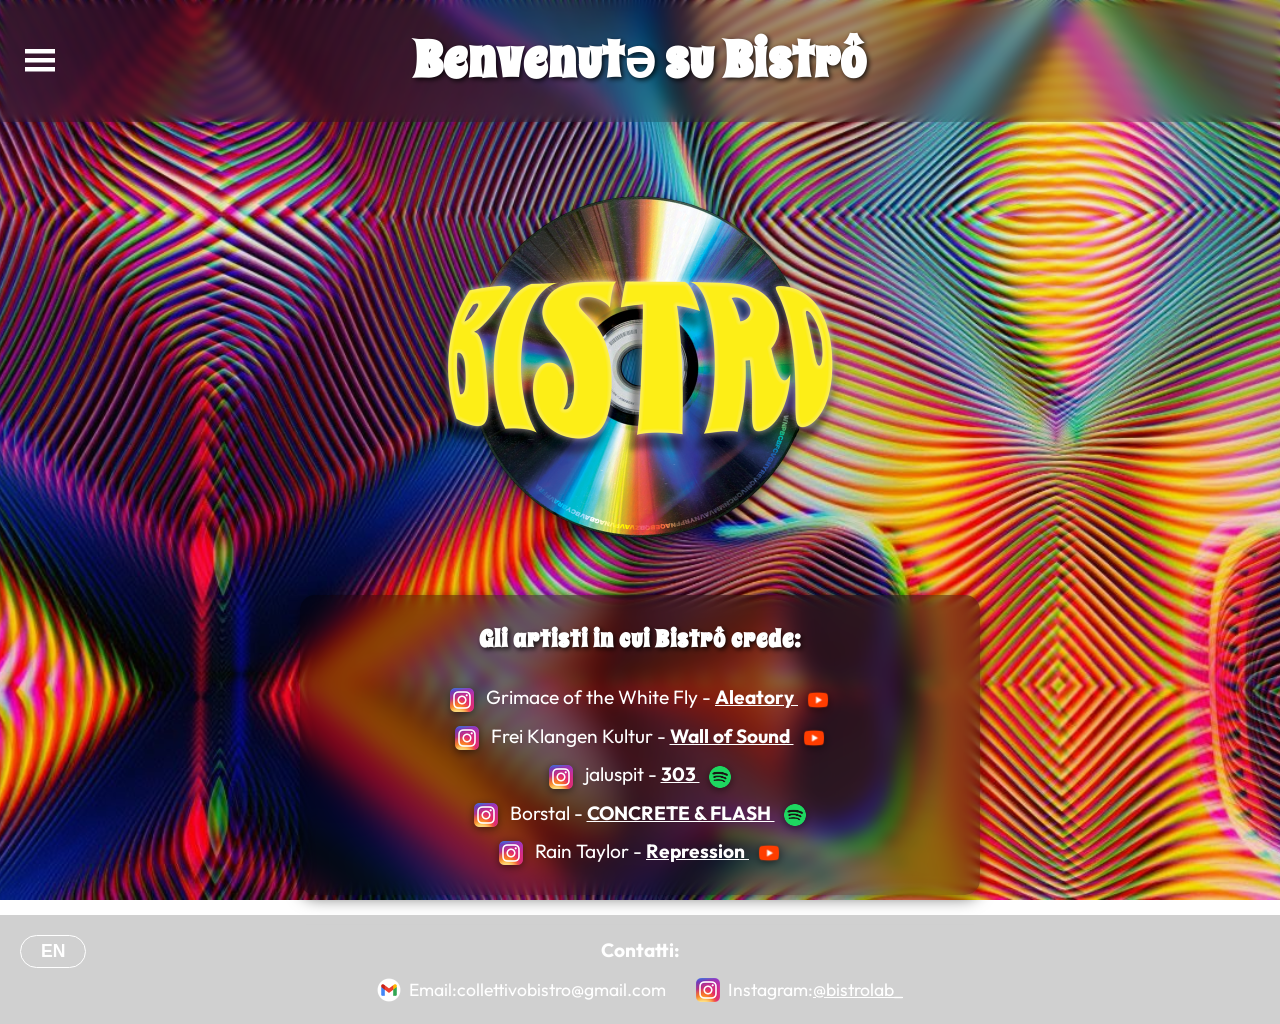
<file: index.html>
<!DOCTYPE html>
<html lang="en">

<head>
    <meta charset="UTF-8">
    <meta name="viewport" content="width=device-width, initial-scale=1.0">
    <meta name="description" content="Bistro Collective – a self-managed cooperative combining creativity, production, and culture between Romagna and Lombardia.">
    <title>Bistro - Home</title>
    <link rel="icon" href="img/favicon.png">
    <!-- DNS prefetch for external resources -->
    <link rel="dns-prefetch" href="https://fonts.googleapis.com">
    <link rel="dns-prefetch" href="https://fonts.gstatic.com">
    <link rel="preconnect" href="https://fonts.googleapis.com">
    <link rel="preconnect" href="https://fonts.gstatic.com" crossorigin>
    <link href="https://fonts.googleapis.com/css2?family=Outfit:wght@300;400;600&family=Spicy+Rice&display=swap"
        rel="stylesheet" media="print" onload="this.media='all'">
    <noscript>
        <link href="https://fonts.googleapis.com/css2?family=Outfit:wght@300;400;600&family=Spicy+Rice&display=swap"
            rel="stylesheet">
    </noscript>
    <link rel="stylesheet" href="style.css">
</head>

<body>
    <video autoplay loop muted playsinline webkit-playsinline preload="auto" poster="img/bg.jpg" class="bg-video"
        id="bgVideo">
        <source src="img/bgvideo.mp4" type="video/mp4">
    </video>
    <div class="video-overlay"></div>

    <div class="splash-screen" id="splashScreen">
        <img src="img/logonobg.png" alt="Bistro Logo Splash" class="splash-logo" width="800" height="800">
    </div>
    <script>
        if (sessionStorage.getItem('splashShown')) {
            document.getElementById('splashScreen').style.display = 'none';
        } else {
            sessionStorage.setItem('splashShown', 'true');
        }
    </script>

    <header class="header">
        <button class="hamburger-btn" onclick="openMenu()" aria-label="Open menu">
            <svg viewBox="0 0 100 80" width="30" height="30" fill="white">
                <rect width="100" height="15"></rect>
                <rect y="30" width="100" height="15"></rect>
                <rect y="60" width="100" height="15"></rect>
            </svg>
        </button>
        <h1 data-i18n="title-welcome">Welcome to Bistro</h1>
    </header>

    <nav id="sideMenu" class="side-menu">
        <a href="javascript:void(0)" class="close-btn" onclick="closeMenu()" aria-label="Close menu">&times;</a>
        <a href="index.html" class="menu-link"><svg viewBox="0 0 24 24" class="menu-icon">
                <path d="M10 20v-6h4v6h5v-8h3L12 3 2 12h3v8z" />
            </svg><span data-i18n="nav-home">Home</span></a>
        <a href="events.html" class="menu-link"><svg viewBox="0 0 24 24" class="menu-icon">
                <path
                    d="M19 3h-1V1h-2v2H8V1H6v2H5c-1.1 0-2 .9-2 2v14c0 1.1.9 2 2 2h14c1.1 0 2-.9 2-2V5c0-1.1-.9-2-2-2zm0 16H5V8h14v11z" />
            </svg><span data-i18n="nav-events">Events</span></a>
        <a href="about.html" class="menu-link"><svg viewBox="0 0 24 24" class="menu-icon">
                <path
                    d="M12 2C6.48 2 2 6.48 2 12s4.48 10 10 10 10-4.48 10-10S17.52 2 12 2zm1 17h-2v-2h2v2zm2.07-7.75l-.9.92C13.45 12.9 13 13.5 13 15h-2v-.5c0-1.1.45-2.1 1.17-2.83l1.24-1.26c.37-.36.59-.86.59-1.41 0-1.1-.9-2-2-2s-2 .9-2 2H8c0-2.21 1.79-4 4-4s4 1.79 4 4c0 .88-.36 1.68-.93 2.25z" />
            </svg><span data-i18n="nav-about">Who are we?</span></a>
    </nav>

    <div class="hero">
        <div class="top-content">
            <a href="https://instagram.com/bistrolab_" target="_blank" rel="noopener noreferrer" class="logo-link">
                <img src="img/logonobg.png" alt="Bistro Logo" class="logo" width="800" height="800" fetchpriority="high" decoding="async">
            </a>

            <div class="artists-section">
                <h2 data-i18n="title-artists">Artists in which Bistro believes:</h2>
                <ul class="artists-list">
                    <li><a href="https://www.instagram.com/grimaceofthewhitefly/" target="_blank" rel="noopener noreferrer"
                            class="artist-link"><img src="img/igicon.png" alt="Instagram" class="artist-icon" width="48" height="48" loading="lazy" decoding="async">
                            Grimace of the White Fly</a> - <a
                            href="https://www.youtube.com/watch?v=2hEdyPz7T-0&list=RD2hEdyPz7T-0&start_radio=1"
                            target="_blank" rel="noopener noreferrer" class="track-link">Aleatory <img src="img/yt.png" alt="YouTube"
                                class="platform-icon" width="24" height="24" loading="lazy" decoding="async"></a>
                    </li>
                    <li><a href="https://www.instagram.com/fkk.band/" target="_blank" rel="noopener noreferrer" class="artist-link"><img
                                src="img/igicon.png" alt="Instagram" class="artist-icon" width="48" height="48" loading="lazy" decoding="async">
                            Frei Klangen Kultur</a> - <a
                            href="https://www.youtube.com/watch?v=P02HD7DRuSU&list=RDP02HD7DRuSU&start_radio=1"
                            target="_blank" rel="noopener noreferrer" class="track-link">Wall of Sound <img src="img/yt.png" alt="YouTube"
                                class="platform-icon" width="24" height="24" loading="lazy" decoding="async"></a></li>

                    <li><a href="https://www.instagram.com/jaluspit/" target="_blank" rel="noopener noreferrer" class="artist-link"><img
                                src="img/igicon.png" alt="Instagram" class="artist-icon" width="48" height="48" loading="lazy" decoding="async">
                            jaluspit</a> - <a
                            href="https://open.spotify.com/intl-it/artist/0uLqokoRxbER3ren1IMp0M?si=giDXkue3SwWwqXtq_fvGNg"
                            target="_blank" rel="noopener noreferrer" class="track-link">303 <img src="img/spotify.png" alt="Spotify"
                                class="platform-icon" width="24" height="24" loading="lazy" decoding="async"></a>
                    </li>
                    <li><a href="https://www.instagram.com/_borstal_/" target="_blank" rel="noopener noreferrer" class="artist-link"><img
                                src="img/igicon.png" alt="Instagram" class="artist-icon" width="48" height="48" loading="lazy" decoding="async"> Borstal</a> - <a
                            href="https://open.spotify.com/intl-it/track/0Xdz7Y1vNQgFiDEBHoqlog?si=708ae2086b1d41c9"
                            target="_blank" rel="noopener noreferrer" class="track-link">CONCRETE & FLASH <img src="img/spotify.png" alt="Spotify"
                                class="platform-icon" width="24" height="24" loading="lazy" decoding="async"></a>
                    </li>
                    <li><a href="https://www.instagram.com/rain_taylor_/" target="_blank" rel="noopener noreferrer" class="artist-link"><img
                                src="img/igicon.png" alt="Instagram" class="artist-icon" width="48" height="48" loading="lazy" decoding="async">
                            Rain Taylor</a> - <a
                            href="https://www.youtube.com/watch?v=WcVyCB7dc6Y&list=RDWcVyCB7dc6Y&start_radio=1s"
                            target="_blank" rel="noopener noreferrer" class="track-link">Repression <img src="img/yt.png" alt="YouTube"
                                class="platform-icon" width="24" height="24" loading="lazy" decoding="async"></a>
                    </li>
                </ul>
            </div>
        </div>
    </div>

    <footer class="footer">
        <div class="lang-switcher">
            <button class="lang-toggle-btn" onclick="toggleLang()">IT</button>
        </div>
        <div class="footer-contacts">
            <p data-i18n="footer-contacts">Contacts:</p>
            <ul>
                <li>
                    <img src="img/emailicon.png" alt="Email" class="contact-icon" width="48" height="48" loading="lazy" decoding="async">
                    Email: <span class="">collettivobistro@gmail.com</span>
                </li>
                <li>
                    <img src="img/igicon.png" alt="Instagram" class="contact-icon" width="48" height="48" loading="lazy" decoding="async">
                    Instagram: <a href="https://instagram.com/bistrolab_" target="_blank" rel="noopener noreferrer" class="">
                        @bistrolab_</a>
                </li>
            </ul>
        </div>
    </footer>

    <script src="lang.js" defer></script>
    <script src="main.js" defer></script>
</body>

</html>
</file>
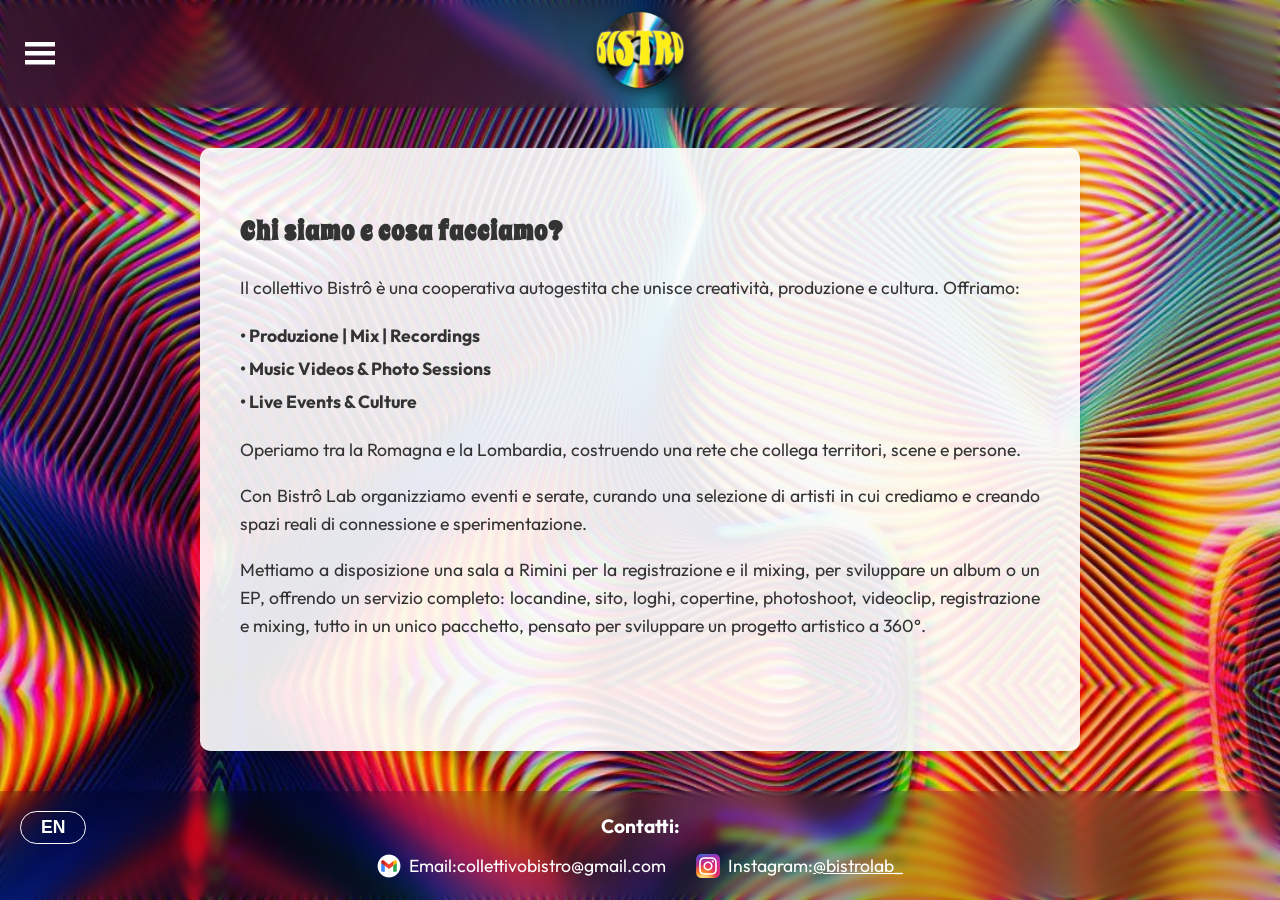
<file: about.html>
<!DOCTYPE html>
<html lang="en">

<head>
    <meta charset="UTF-8">
    <meta name="viewport" content="width=device-width, initial-scale=1.0">
    <meta name="description" content="About Bistro Collective – who we are and what we do. Production, mixing, recordings, music videos, and live events.">
    <title>Bistro - Who we are</title>
    <link rel="icon" href="img/favicon.png">
    <!-- DNS prefetch for external resources -->
    <link rel="dns-prefetch" href="https://fonts.googleapis.com">
    <link rel="dns-prefetch" href="https://fonts.gstatic.com">
    <link rel="preconnect" href="https://fonts.googleapis.com">
    <link rel="preconnect" href="https://fonts.gstatic.com" crossorigin>
    <link href="https://fonts.googleapis.com/css2?family=Outfit:wght@300;400;600&family=Spicy+Rice&display=swap"
        rel="stylesheet" media="print" onload="this.media='all'">
    <noscript><link href="https://fonts.googleapis.com/css2?family=Outfit:wght@300;400;600&family=Spicy+Rice&display=swap" rel="stylesheet"></noscript>
    <link rel="stylesheet" href="style.css">
</head>

<body>
    <video autoplay loop muted playsinline webkit-playsinline preload="auto" poster="img/bg.jpg" class="bg-video" id="bgVideo">
        <source src="img/bgvideo.mp4" type="video/mp4">
    </video>
    <div class="video-overlay"></div>

    <header class="header events-header about-header">
        <button class="hamburger-btn" onclick="openMenu()" aria-label="Open menu">
            <svg viewBox="0 0 100 80" width="30" height="30" fill="white">
                <rect width="100" height="15"></rect>
                <rect y="30" width="100" height="15"></rect>
                <rect y="60" width="100" height="15"></rect>
            </svg>
        </button>
        <a href="index.html" class="events-logo-link centered">
            <img src="img/logonobg.png" alt="Bistro Logo" class="events-logo" width="800" height="800" decoding="async">
        </a>
    </header>

    <nav id="sideMenu" class="side-menu">
        <a href="javascript:void(0)" class="close-btn" onclick="closeMenu()" aria-label="Close menu">&times;</a>
        <a href="index.html" class="menu-link"><svg viewBox="0 0 24 24" class="menu-icon"><path d="M10 20v-6h4v6h5v-8h3L12 3 2 12h3v8z"/></svg><span data-i18n="nav-home">Home</span></a>
        <a href="events.html" class="menu-link"><svg viewBox="0 0 24 24" class="menu-icon"><path d="M19 3h-1V1h-2v2H8V1H6v2H5c-1.1 0-2 .9-2 2v14c0 1.1.9 2 2 2h14c1.1 0 2-.9 2-2V5c0-1.1-.9-2-2-2zm0 16H5V8h14v11z"/></svg><span data-i18n="nav-events">Events</span></a>
        <a href="about.html" class="menu-link"><svg viewBox="0 0 24 24" class="menu-icon"><path d="M12 2C6.48 2 2 6.48 2 12s4.48 10 10 10 10-4.48 10-10S17.52 2 12 2zm1 17h-2v-2h2v2zm2.07-7.75l-.9.92C13.45 12.9 13 13.5 13 15h-2v-.5c0-1.1.45-2.1 1.17-2.83l1.24-1.26c.37-.36.59-.86.59-1.41 0-1.1-.9-2-2-2s-2 .9-2 2H8c0-2.21 1.79-4 4-4s4 1.79 4 4c0 .88-.36 1.68-.93 2.25z"/></svg><span data-i18n="nav-about">Who are we?</span></a>
    </nav>

    <div class="about-content">
        <h2 data-i18n="title-our-story">Our Story</h2>
        <p data-i18n="text-story-p1"></p>
        <div style="margin: 20px 0; font-weight: bold;">
            <p data-i18n="text-story-bullet1" style="margin: 5px 0;"></p>
            <p data-i18n="text-story-bullet2" style="margin: 5px 0;"></p>
            <p data-i18n="text-story-bullet3" style="margin: 5px 0;"></p>
        </div>
        <p data-i18n="text-story-p2"></p>
        <p data-i18n="text-story-p3"></p>
        <p data-i18n="text-story-p4"></p>
    </div>

    <footer class="footer">
        <div class="lang-switcher">
            <button class="lang-toggle-btn" onclick="toggleLang()">IT</button>
        </div>
        <div class="footer-contacts">
            <p data-i18n="footer-contacts">Contacts:</p>
            <ul>
                <li>
                    <img src="img/emailicon.png" alt="Email" class="contact-icon" width="48" height="48" loading="lazy" decoding="async">
                    Email: <span class="">collettivobistro@gmail.com</span>
                </li>
                <li>
                    <img src="img/igicon.png" alt="Instagram" class="contact-icon" width="48" height="48" loading="lazy" decoding="async">
                    Instagram: <a href="https://instagram.com/bistrolab_" target="_blank" rel="noopener noreferrer" class="">
                        @bistrolab_</a>
                </li>
            </ul>
        </div>
    </footer>

    <script src="lang.js" defer></script>
    <script src="main.js" defer></script>
</body>

</html>
</file>
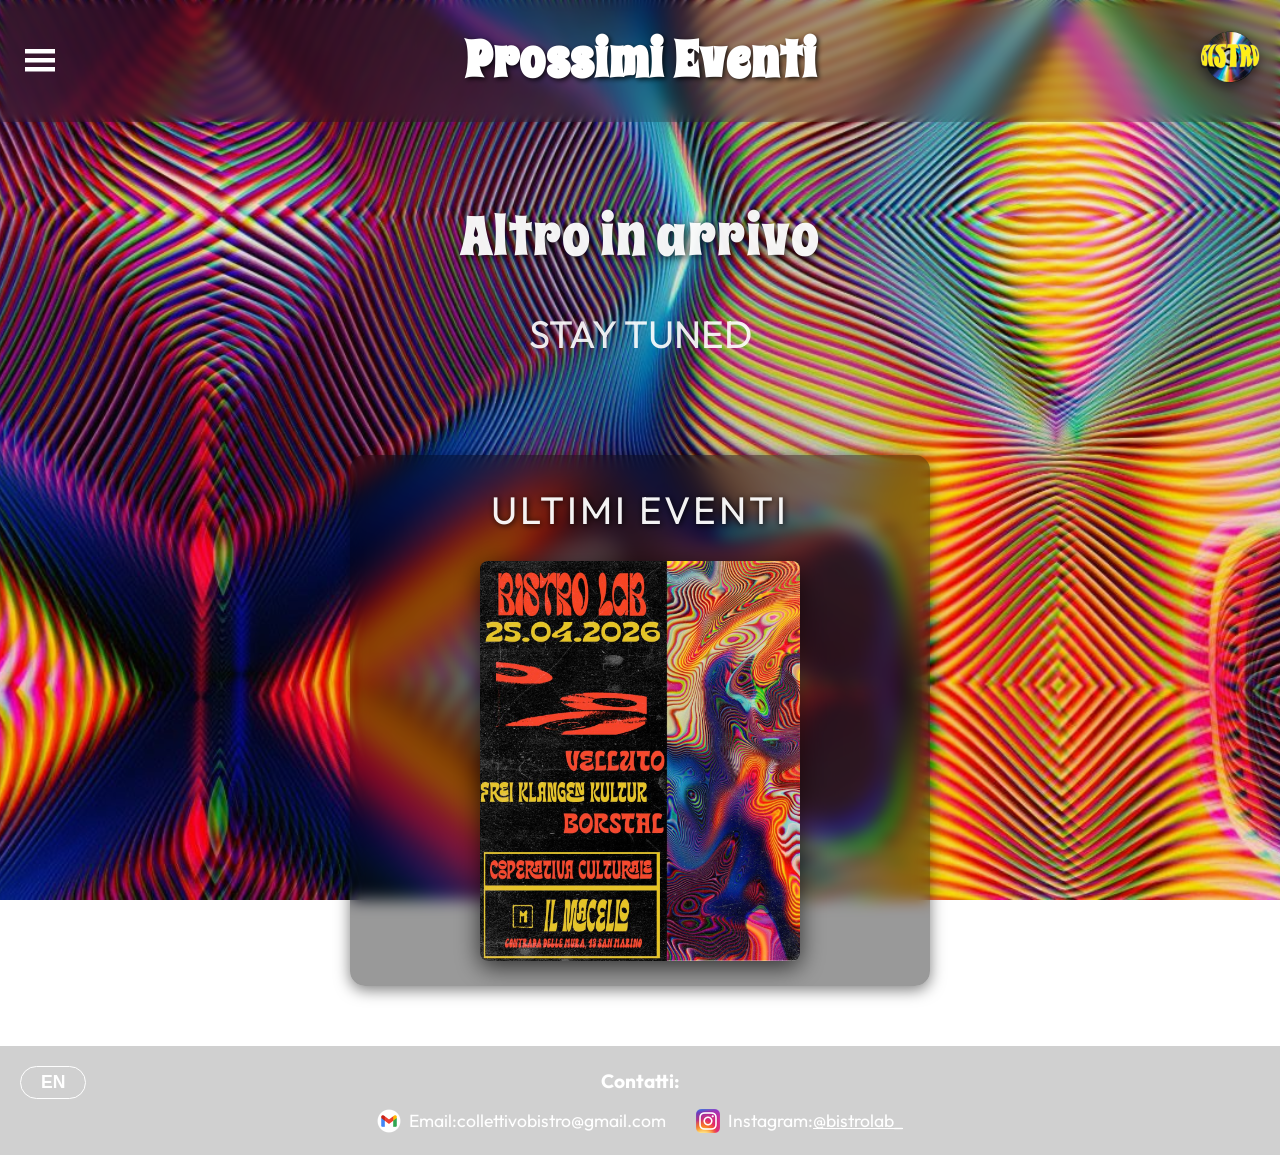
<file: events.html>
<!DOCTYPE html>
<html lang="en">

<head>
    <meta charset="UTF-8">
    <meta name="viewport" content="width=device-width, initial-scale=1.0">
    <meta name="description"
        content="Upcoming Bistro Collective events – live music, art, and culture between Romagna and Lombardia.">
    <title>Bistro - Events</title>
    <link rel="icon" href="img/favicon.png">
    <!-- DNS prefetch for external resources -->
    <link rel="dns-prefetch" href="https://fonts.googleapis.com">
    <link rel="dns-prefetch" href="https://fonts.gstatic.com">
    <link rel="dns-prefetch" href="https://cdn.jsdelivr.net">
    <link rel="preconnect" href="https://fonts.googleapis.com">
    <link rel="preconnect" href="https://fonts.gstatic.com" crossorigin>
    <link href="https://fonts.googleapis.com/css2?family=Outfit:wght@300;400;600&family=Spicy+Rice&display=swap"
        rel="stylesheet" media="print" onload="this.media='all'">
    <noscript>
        <link href="https://fonts.googleapis.com/css2?family=Outfit:wght@300;400;600&family=Spicy+Rice&display=swap"
            rel="stylesheet">
    </noscript>
    <link rel="stylesheet" href="style.css">
    <link rel="stylesheet" href="https://cdn.jsdelivr.net/npm/swiper@11/swiper-bundle.min.css" />
</head>

<body>
    <video autoplay loop muted playsinline webkit-playsinline preload="auto" poster="img/bg.jpg" class="bg-video"
        id="bgVideo">
        <source src="img/bgvideo.mp4" type="video/mp4">
    </video>
    <div class="video-overlay"></div>

    <header class="header events-header">
        <button class="hamburger-btn" onclick="openMenu()" aria-label="Open menu">
            <svg viewBox="0 0 100 80" width="30" height="30" fill="white">
                <rect width="100" height="15"></rect>
                <rect y="30" width="100" height="15"></rect>
                <rect y="60" width="100" height="15"></rect>
            </svg>
        </button>
        <h1 data-i18n="title-future-events">Future Events</h1>
        <a href="index.html" class="events-logo-link">
            <img src="img/logonobg.png" alt="Bistro Logo" class="events-logo" width="800" height="800" decoding="async">
        </a>
    </header>

    <nav id="sideMenu" class="side-menu">
        <a href="javascript:void(0)" class="close-btn" onclick="closeMenu()" aria-label="Close menu">&times;</a>
        <a href="index.html" class="menu-link"><svg viewBox="0 0 24 24" class="menu-icon">
                <path d="M10 20v-6h4v6h5v-8h3L12 3 2 12h3v8z" />
            </svg><span data-i18n="nav-home">Home</span></a>
        <a href="events.html" class="menu-link"><svg viewBox="0 0 24 24" class="menu-icon">
                <path
                    d="M19 3h-1V1h-2v2H8V1H6v2H5c-1.1 0-2 .9-2 2v14c0 1.1.9 2 2 2h14c1.1 0 2-.9 2-2V5c0-1.1-.9-2-2-2zm0 16H5V8h14v11z" />
            </svg><span data-i18n="nav-events">Events</span></a>
        <a href="about.html" class="menu-link"><svg viewBox="0 0 24 24" class="menu-icon">
                <path
                    d="M12 2C6.48 2 2 6.48 2 12s4.48 10 10 10 10-4.48 10-10S17.52 2 12 2zm1 17h-2v-2h2v2zm2.07-7.75l-.9.92C13.45 12.9 13 13.5 13 15h-2v-.5c0-1.1.45-2.1 1.17-2.83l1.24-1.26c.37-.36.59-.86.59-1.41 0-1.1-.9-2-2-2s-2 .9-2 2H8c0-2.21 1.79-4 4-4s4 1.79 4 4c0 .88-.36 1.68-.93 2.25z" />
            </svg><span data-i18n="nav-about">Who are we?</span></a>
    </nav>

    <!-- Events page content: relative wrapper -->
    <div class="events-page-content">

        <!-- Main events area: big text at top -->
        <div class="events-main-area">
            <p class="coming-soon-text" data-i18n="Coming-soon">Altro in arrivo</p>
            <p class="stay-tuned-text" data-i18n="stay-tuned">STAY TUNED</p>
        </div>

        <!-- Last events card: title + thumbnail, like artists section -->
        <div class="last-events-section">
            <h2 class="last-events-title" data-i18n="last-events">Ultimi eventi</h2>
            <div class="mini-thumb-wrapper" id="miniThumb" onclick="openLightbox(0)" title="Apri galleria">
                <img src="img/evento.jpg" alt="Evento" class="mini-thumb-img" loading="lazy" decoding="async">
                <div class="mini-thumb-overlay">
                    <svg viewBox="0 0 24 24" class="mini-thumb-icon">
                        <path
                            d="M12 4.5C7 4.5 2.73 7.61 1 12c1.73 4.39 6 7.5 11 7.5s9.27-3.11 11-7.5c-1.73-4.39-6-7.5-11-7.5zM12 17c-2.76 0-5-2.24-5-5s2.24-5 5-5 5 2.24 5 5-2.24 5-5 5zm0-8c-1.66 0-3 1.34-3 3s1.34 3 3 3 3-1.34 3-3-1.34-3-3-3z" />
                    </svg>
                </div>
            </div>
        </div>

    </div><!-- /.events-page-content -->

    <!-- Lightbox -->
    <div class="lightbox-overlay" id="lightboxOverlay" onclick="closeLightboxOutside(event)">
        <button class="lightbox-close" id="lightboxClose" onclick="closeLightbox()" aria-label="Close">&times;</button>

        <div class="lightbox-content">
            <div class="swiper lightboxSwiper" id="lightboxSwiper">
                <div class="swiper-wrapper">
                    <div class="swiper-slide"><img src="img/evento.jpg" alt="Event 0" class="lightbox-img" decoding="async"></div>
                    <div class="swiper-slide"><img src="img/evento1.jpg" alt="Event 1" class="lightbox-img" decoding="async"></div>
                    <div class="swiper-slide"><img src="img/evento2.jpg" alt="Event 2" class="lightbox-img" decoding="async"></div>
                    <div class="swiper-slide"><img src="img/evento3.jpg" alt="Event 3" class="lightbox-img" decoding="async"></div>
                </div>
                <div class="swiper-button-next"></div>
                <div class="swiper-button-prev"></div>
                <div class="swiper-pagination"></div>
            </div>

            <!-- Instagram info link -->
            <a href="https://www.instagram.com/p/DW1C6LmDUtD/?img_index=1"
               target="_blank" rel="noopener noreferrer"
               class="lightbox-ig-link"
               onclick="event.stopPropagation()">
                <img src="img/igicon.png" alt="Instagram" class="lightbox-ig-icon">
                <span data-i18n="more-info">Più info qui</span>
            </a>
        </div>

    </div>

    <footer class="footer">
        <div class="lang-switcher">
            <button class="lang-toggle-btn" onclick="toggleLang()">IT</button>
        </div>
        <div class="footer-contacts">
            <p data-i18n="footer-contacts">Contacts:</p>
            <ul>
                <li>
                    <img src="img/emailicon.png" alt="Email" class="contact-icon" width="48" height="48" loading="lazy"
                        decoding="async">
                    Email: <span class="">collettivobistro@gmail.com</span>
                </li>
                <li>
                    <img src="img/igicon.png" alt="Instagram" class="contact-icon" width="48" height="48" loading="lazy"
                        decoding="async">
                    Instagram: <a href="https://instagram.com/bistrolab_" target="_blank" rel="noopener noreferrer"
                        class="">
                        @bistrolab_</a>
                </li>
            </ul>
        </div>
    </footer>

    <script src="https://cdn.jsdelivr.net/npm/swiper@11/swiper-bundle.min.js"></script>
    <script src="lang.js" defer></script>
    <script src="main.js" defer></script>
    <script>
        // Lightbox swiper instance
        var lightboxSwiper = null;

        function openLightbox(startIndex) {
            var overlay = document.getElementById('lightboxOverlay');
            overlay.classList.add('active');
            document.body.style.overflow = 'hidden';

            if (!lightboxSwiper) {
                lightboxSwiper = new Swiper('#lightboxSwiper', {
                    loop: true,
                    initialSlide: startIndex || 0,
                    navigation: {
                        nextEl: '#lightboxSwiper .swiper-button-next',
                        prevEl: '#lightboxSwiper .swiper-button-prev',
                    },
                    pagination: {
                        el: '#lightboxSwiper .swiper-pagination',
                        clickable: true,
                    },
                    keyboard: { enabled: true },
                });
            } else {
                lightboxSwiper.slideTo(startIndex || 0, 0);
            }
        }

        function closeLightbox() {
            var overlay = document.getElementById('lightboxOverlay');
            overlay.classList.remove('active');
            document.body.style.overflow = '';
        }

        function closeLightboxOutside(e) {
            if (e.target === document.getElementById('lightboxOverlay')) {
                closeLightbox();
            }
        }

        // Close on Escape key
        document.addEventListener('keydown', function (e) {
            if (e.key === 'Escape') closeLightbox();
        });
    </script>
</body>

</html>
</file>
<file: style.css>
/* Rimuove i margini predefiniti e imposta l'altezza piena */
html,
body {
    margin: 0;
    padding: 0;
    height: 100%;
    font-family: 'Outfit', sans-serif;
    line-height: 1.6;
    color: rgba(255, 255, 255, 0.95);
}

body {
    background-image: url('img/bg.jpg');
    background-size: cover;
    background-position: center;
    background-repeat: no-repeat;
    /* background-attachment: fixed removed: causes scroll repaint on mobile */
    display: flex;
    flex-direction: column;
}

/* Allinea il contenuto in alto al centro */
.hero {
    flex: 1;
    display: flex;
    justify-content: center;
    align-items: flex-start;
    padding-top: 5vh;
}

.top-content {
    display: flex;
    flex-direction: column;
    align-items: center;
    text-align: center;
}

h1, h2, h3 {
    font-family: 'Spicy Rice', serif;
    letter-spacing: 1px;
}

h1 {
    font-size: clamp(1.3rem, 4vw, 3.5rem);
    color: #ffffff;
    text-shadow: 2px 2px 5px rgba(0, 0, 0, 0.8);
    margin: 0;
    padding: 0 50px;
}

.logo-link {
    display: inline-block;
    cursor: pointer;
}

.logo {
    max-width: 400px;
    width: 80vw;
    height: auto;
    filter: drop-shadow(0px 4px 6px rgba(0, 0, 0, 0.5));
    transition: transform 0.3s ease, filter 0.3s ease;
}

.logo-link:hover .logo {
    transform: scale(1.1);
    filter: drop-shadow(0px 8px 12px rgba(0, 0, 0, 0.7));
}

/* Header and Footer styling */
.header,
.footer {
    background-color: rgba(0, 0, 0, 0.185);
    color: white;
    padding: clamp(10px, 3vw, 20px);
    text-align: center;
    -webkit-backdrop-filter: blur(5px);
    backdrop-filter: blur(5px);
}

.footer {
    position: relative;
    z-index: 200;
}

.footer-contacts p {
    margin: 0 0 10px 0;
    font-weight: bold;
    font-size: clamp(1rem, 3vw, 1.2rem);
}

.footer-contacts ul {
    list-style-type: none;
    padding: 0;
    margin: 0;
    display: flex;
    justify-content: center;
    gap: 30px;
}

.footer-contacts li {
    font-size: clamp(0.9rem, 2.5vw, 1.1rem);
    display: flex;
    align-items: center;
}

.footer-contacts a {
    color: white;
}

.contact-icon {
    width: clamp(18px, 4vw, 24px);
    height: clamp(18px, 4vw, 24px);
    margin-right: 8px;
}

.underline {
    text-decoration: underline;
}

/* Splash Screen Styling */
.splash-screen {
    position: fixed;
    top: 0;
    left: 0;
    width: 100vw;
    height: 100vh;
    background-color: #000;
    display: flex;
    justify-content: center;
    align-items: center;
    z-index: 9999;
    animation: fadeOutSplash 3s ease-in-out forwards;
    pointer-events: none;
}

.splash-logo {
    max-width: 400px;
    width: 80vw;
    height: auto;
    opacity: 0;
    animation: fadeInLogo 3s ease-in-out forwards;
}

@keyframes fadeOutSplash {
    0% {
        opacity: 1;
        pointer-events: all;
    }

    80% {
        opacity: 1;
    }

    100% {
        opacity: 0;
        pointer-events: none;
        visibility: hidden;
    }
}

@keyframes fadeInLogo {
    0% {
        opacity: 0;
        transform: scale(0.9);
    }

    20% {
        opacity: 1;
        transform: scale(1);
    }

    80% {
        opacity: 1;
        transform: scale(1);
    }

    100% {
        opacity: 0;
        transform: scale(1.1);
    }
}

/* Hamburger Menu Styling */
.header {
    position: relative;
    display: flex;
    align-items: center;
    justify-content: center;
}

.hamburger-btn {
    position: absolute;
    left: clamp(10px, 3vw, 20px);
    background: none;
    border: none;
    cursor: pointer;
    padding: 5px;
    display: flex;
    align-items: center;
    z-index: 1000;
}

/* Fix SVG sizing for hamburger */
.hamburger-btn svg {
    width: clamp(20px, 6vw, 30px);
    height: clamp(20px, 6vw, 30px);
}

.side-menu {
    height: 100vh;
    width: clamp(200px, 60vw, 250px);
    position: fixed;
    z-index: 10000;
    top: 0;
    left: -250px;
    background-color: rgba(0, 0, 0, 0.75);
    -webkit-backdrop-filter: blur(10px);
    backdrop-filter: blur(10px);
    overflow-x: hidden;
    overflow-y: auto;
    transition: left 0.4s ease;
    padding-top: 80px;
    display: flex;
    flex-direction: column;
    contain: layout style;
}

.side-menu a {
    padding: clamp(10px, 3vw, 15px) clamp(20px, 5vw, 30px);
    text-decoration: none;
    font-size: clamp(1.2rem, 4vw, 1.5rem);
    color: white;
    display: flex;
    align-items: center;
    gap: 8px;
    transition: background-color 0.3s;
}

.menu-icon {
    width: 16px;
    height: 16px;
    fill: white;
    flex-shrink: 0;
}

.side-menu a:hover {
    background-color: rgba(255, 255, 255, 0.1);
}

.side-menu .close-btn {
    position: absolute;
    top: 10px;
    right: 20px;
    font-size: 3rem;
    padding: 0;
    line-height: 1;
    background: none;
}

@media (max-width: 600px) {
    .footer-contacts ul {
        flex-direction: column;
        align-items: center;
        gap: 15px;
    }
}

/* Artists Section Styling */
.artists-section {
    margin-top: 20px;
    margin-bottom: 20px;
    background-color: rgba(0, 0, 0, 0.4);
    padding: clamp(15px, 4vw, 25px) clamp(15px, 5vw, 40px);
    border-radius: 15px;
    -webkit-backdrop-filter: blur(8px);
    backdrop-filter: blur(8px);
    color: white;
    text-align: center;
    box-shadow: 0 4px 15px rgba(0, 0, 0, 0.5);
    width: 90vw;
    max-width: 600px;
    contain: content;
}

.artists-section h2 {
    font-size: clamp(1.2rem, 4vw, 1.5rem);
    margin-top: 0;
    margin-bottom: 20px;
    text-shadow: 2px 2px 5px rgba(0, 0, 0, 0.8);
    font-weight: 600;
}

.artists-list {
    list-style-type: none;
    padding: 0;
    margin: 0;
    font-size: clamp(0.9rem, 3vw, 1.2rem);
    line-height: 2;
    text-align: center;
}

.platform-icon {
    width: clamp(16px, 4vw, 24px);
    height: auto;
    vertical-align: middle;
    margin-left: 8px;
    filter: drop-shadow(0px 2px 4px rgba(0, 0, 0, 0.5));
}

.artist-link {
    color: #fff;
    text-decoration: none;
    display: inline-block;
    transition: transform 0.3s ease, filter 0.3s ease, color 0.3s ease;
}

.artist-link:hover {
    transform: scale(1.05);
    filter: drop-shadow(0px 4px 8px rgba(0, 0, 0, 0.7));
    color: #ddd;
}

.artist-icon {
    width: clamp(16px, 4vw, 24px);
    height: auto;
    vertical-align: middle;
    margin-right: 8px;
    filter: drop-shadow(0px 2px 4px rgba(0, 0, 0, 0.5));
}

.track-link {
    color: #fff;
    text-decoration: underline;
    font-weight: bold;
    display: inline-block;
    transition: transform 0.3s ease, filter 0.3s ease, color 0.3s ease;
}

.track-link:hover {
    transform: scale(1.15);
    filter: drop-shadow(0px 8px 12px rgba(0, 0, 0, 0.7));
    color: #ddd;
}

/* Additional layout fixes for events and about pages */
.events-header {
    display: flex;
    align-items: center;
    justify-content: center;
    position: relative;
}

.events-header h1 {
    margin: 0;
}

.events-logo-link {
    position: absolute;
    right: clamp(10px, 3vw, 20px);
    display: inline-block;
    cursor: pointer;
    transition: transform 0.3s ease, filter 0.3s ease;
}

.events-logo-link:hover {
    transform: scale(1.1);
    filter: drop-shadow(0px 8px 12px rgba(0, 0, 0, 0.7));
}

.events-logo-link.centered {
    position: static;
    right: auto;
}

.about-header {
    padding-top: 5px;
    padding-bottom: 5px;
}

.about-header .events-logo {
    height: clamp(50px, 15vw, 90px);
}

.events-logo {
    height: clamp(30px, 8vw, 60px);
    width: auto;
    filter: drop-shadow(0px 4px 6px rgba(0, 0, 0, 0.5));
}

.event-image-container {
    flex: 1;
    display: flex;
    justify-content: center;
    align-items: flex-start;
    padding: clamp(20px, 5vw, 40px) clamp(10px, 3vw, 20px);
}

.event-image {
    max-width: 800px;
    width: 100%;
    height: auto;
    border-radius: 10px;
    box-shadow: 0 10px 20px rgba(0, 0, 0, 0.5);
}

.swiper {
    width: 100%;
    max-width: 800px;
    border-radius: 10px;
}

.swiper-slide {
    text-align: center;
    display: flex;
    justify-content: center;
}

.swiper-button-next,
.swiper-button-prev {
    color: white;
    text-shadow: 0 2px 4px rgba(0, 0, 0, 0.8);
}

/* Events page wrapper */
.events-page-content {
    flex: 1;
    display: flex;
    flex-direction: column;
    align-items: center;
    padding-bottom: clamp(20px, 4vw, 40px);
}

/* Top area: big coming-soon text */
.events-main-area {
    display: flex;
    flex-direction: column;
    align-items: center;
    text-align: center;
    padding: clamp(30px, 6vw, 70px) clamp(10px, 3vw, 20px) clamp(30px, 5vw, 50px);
    width: 100%;
}

/* "Altro in arrivo" — big heading */
.coming-soon-text {
    color: rgba(255, 255, 255, 0.95);
    font-size: clamp(2rem, 5vw, 3.5rem);
    font-family: 'Spicy Rice', serif;
    text-shadow: 2px 2px 8px rgba(0, 0, 0, 0.8);
    margin: 0 0 14px 0;
    letter-spacing: 1px;
}

/* Stay tuned — under Altro in arrivo */
.stay-tuned-text {
    color: rgba(255, 255, 255, 0.9);
    font-size: clamp(1.4rem, 4vw, 2.4rem);
    font-family: 'Outfit', sans-serif;
    margin: 8px 0 0 0;
    text-align: center;
}

/* Last events card — styled like artists-section */
.last-events-section {
    margin-top: clamp(20px, 4vw, 40px);
    margin-bottom: 20px;
    background-color: rgba(0, 0, 0, 0.4);
    padding: clamp(15px, 4vw, 25px) clamp(15px, 5vw, 40px);
    border-radius: 15px;
    -webkit-backdrop-filter: blur(8px);
    backdrop-filter: blur(8px);
    color: white;
    text-align: center;
    box-shadow: 0 4px 15px rgba(0, 0, 0, 0.5);
    width: 90vw;
    max-width: 500px;
    contain: content;
    display: flex;
    flex-direction: column;
    align-items: center;
    gap: clamp(12px, 3vw, 20px);
}

/* "Ultimi eventi" title inside the card */
.last-events-title {
    font-family: 'Outfit', sans-serif;
    font-size: clamp(1.6rem, 4vw, 2.4rem);
    font-weight: 400;
    color: rgba(255, 255, 255, 0.95);
    text-shadow: 1px 1px 6px rgba(0, 0, 0, 0.9);
    margin: 0;
    letter-spacing: 3px;
    text-transform: uppercase;
}

/* Mini thumbnail inside the card — normal flow */
.mini-thumb-wrapper {
    position: relative;
    width: clamp(180px, 40vw, 320px);
    border-radius: 8px;
    overflow: hidden;
    box-shadow: 0 6px 24px rgba(0, 0, 0, 0.7);
    cursor: pointer;
    transition: transform 0.25s ease, box-shadow 0.25s ease;
}

.mini-thumb-wrapper:hover {
    transform: scale(1.04);
    box-shadow: 0 10px 32px rgba(0, 0, 0, 0.85);
}

.mini-thumb-img {
    width: 100%;
    height: auto;
    display: block;
}

.mini-thumb-overlay {
    position: absolute;
    inset: 0;
    background: rgba(0, 0, 0, 0);
    display: flex;
    align-items: center;
    justify-content: center;
    transition: background 0.25s ease;
}

.mini-thumb-wrapper:hover .mini-thumb-overlay {
    background: rgba(0, 0, 0, 0.35);
}

.mini-thumb-icon {
    width: 36px;
    height: 36px;
    fill: white;
    opacity: 0;
    transition: opacity 0.25s ease;
    filter: drop-shadow(0 2px 4px rgba(0,0,0,0.8));
}

.mini-thumb-wrapper:hover .mini-thumb-icon {
    opacity: 1;
}

/* Mobile: push last-events card further down */
@media (max-width: 600px) {
    .events-main-area {
        padding-bottom: clamp(10px, 4vw, 20px);
    }
    .last-events-section {
        margin-top: clamp(40px, 12vw, 80px);
    }
}

/* Lightbox overlay */
.lightbox-overlay {
    position: fixed;
    inset: 0;
    background: rgba(0, 0, 0, 0);
    z-index: 20000;
    display: flex;
    align-items: center;
    justify-content: center;
    opacity: 0;
    pointer-events: none;
    transition: background 0.3s ease, opacity 0.3s ease;
}

.lightbox-overlay.active {
    background: rgba(0, 0, 0, 0.85);
    opacity: 1;
    pointer-events: all;
}

.lightbox-close {
    position: absolute;
    top: clamp(12px, 3vw, 24px);
    right: clamp(12px, 3vw, 24px);
    background: none;
    border: none;
    color: white;
    font-size: clamp(2rem, 6vw, 3rem);
    cursor: pointer;
    line-height: 1;
    z-index: 20001;
    text-shadow: 0 2px 8px rgba(0,0,0,0.8);
    transition: transform 0.2s ease;
}

.lightbox-close:hover {
    transform: scale(1.2);
}

/* Lightbox content column (swiper + link) */
.lightbox-content {
    display: flex;
    flex-direction: column;
    align-items: center;
    gap: clamp(10px, 2vw, 18px);
    width: min(90vw, 900px);
}

.lightboxSwiper {
    width: 100%;
    max-height: 72vh;
    border-radius: 10px;
    overflow: hidden;
    box-shadow: 0 16px 48px rgba(0, 0, 0, 0.9);
}

.lightbox-img {
    width: 100%;
    height: auto;
    max-height: 70vh;
    object-fit: contain;
    display: block;
}

/* Instagram info link below the slideshow */
.lightbox-ig-link {
    display: inline-flex;
    align-items: center;
    gap: 8px;
    background: rgba(255, 255, 255, 0.12);
    border: 1px solid rgba(255, 255, 255, 0.25);
    border-radius: 30px;
    padding: clamp(7px, 1.5vw, 10px) clamp(14px, 3vw, 22px);
    color: #fff;
    text-decoration: none;
    font-family: 'Outfit', sans-serif;
    font-size: clamp(0.9rem, 2.5vw, 1.1rem);
    font-weight: 400;
    letter-spacing: 0.5px;
    backdrop-filter: blur(6px);
    -webkit-backdrop-filter: blur(6px);
    transition: background 0.25s ease, transform 0.25s ease;
    white-space: nowrap;
}

.lightbox-ig-link:hover {
    background: rgba(255, 255, 255, 0.22);
    transform: scale(1.04);
}

.lightbox-ig-icon {
    width: clamp(18px, 4vw, 24px);
    height: clamp(18px, 4vw, 24px);
    flex-shrink: 0;
    vertical-align: middle;
}

/* Mobile tweaks for lightbox */
@media (max-width: 600px) {
    .lightboxSwiper {
        max-height: 60vh;
    }
    .lightbox-img {
        max-height: 58vh;
    }
    .lightbox-ig-link {
        font-size: 0.85rem;
        padding: 7px 14px;
    }
}


.about-content {
    flex: 1;
    padding: clamp(20px, 5vw, 40px);
    max-width: 800px;
    width: 90vw;
    margin: 40px auto;
    color: #333;
    background-color: rgba(255, 255, 255, 0.9);
    border-radius: 10px;
    box-shadow: 0 4px 6px rgba(0, 0, 0, 0.1);
    text-align: justify;
    font-size: clamp(0.95rem, 3vw, 1.1rem);
    line-height: 1.6;
}

/* Language Switcher Styling */
.lang-switcher {
    position: absolute;
    left: clamp(10px, 3vw, 20px);
    top: clamp(10px, 3vw, 20px);
    margin: 0;
}

.lang-toggle-btn {
    background-color: transparent;
    border: 1px solid white;
    color: white;
    padding: 5px 20px;
    border-radius: 20px;
    cursor: pointer;
    font-weight: bold;
    font-size: clamp(0.9rem, 3vw, 1.1rem);
    transition: all 0.3s ease;
}

.lang-toggle-btn:hover {
    background-color: white;
    color: black;
}

/* Background Video Styling */
.bg-video {
    position: fixed;
    top: 0;
    left: 0;
    width: 100%;
    height: 100%;
    z-index: -2;
    object-fit: cover;
    /* GPU compositing: promotes to its own layer for smooth rendering */
    will-change: transform;
    transform: translateZ(0);
    -webkit-transform: translateZ(0);
}

.video-overlay {
    position: fixed;
    top: 0;
    left: 0;
    width: 100%;
    height: 100%;
    background-color: rgba(41, 41, 41, 0.041);
    z-index: -1;
    pointer-events: none;
}

/* Smooth image rendering for resized assets */
img {
    image-rendering: auto;
    -webkit-image-rendering: auto;
}

/* Reduce motion for users who prefer it (accessibility + performance) */
@media (prefers-reduced-motion: reduce) {
    .splash-screen,
    .splash-logo {
        animation: none !important;
    }
    .splash-screen {
        display: none !important;
    }
    .logo,
    .artist-link,
    .track-link,
    .events-logo-link {
        transition: none !important;
    }
    .bg-video {
        display: none;
    }
}
</file>
